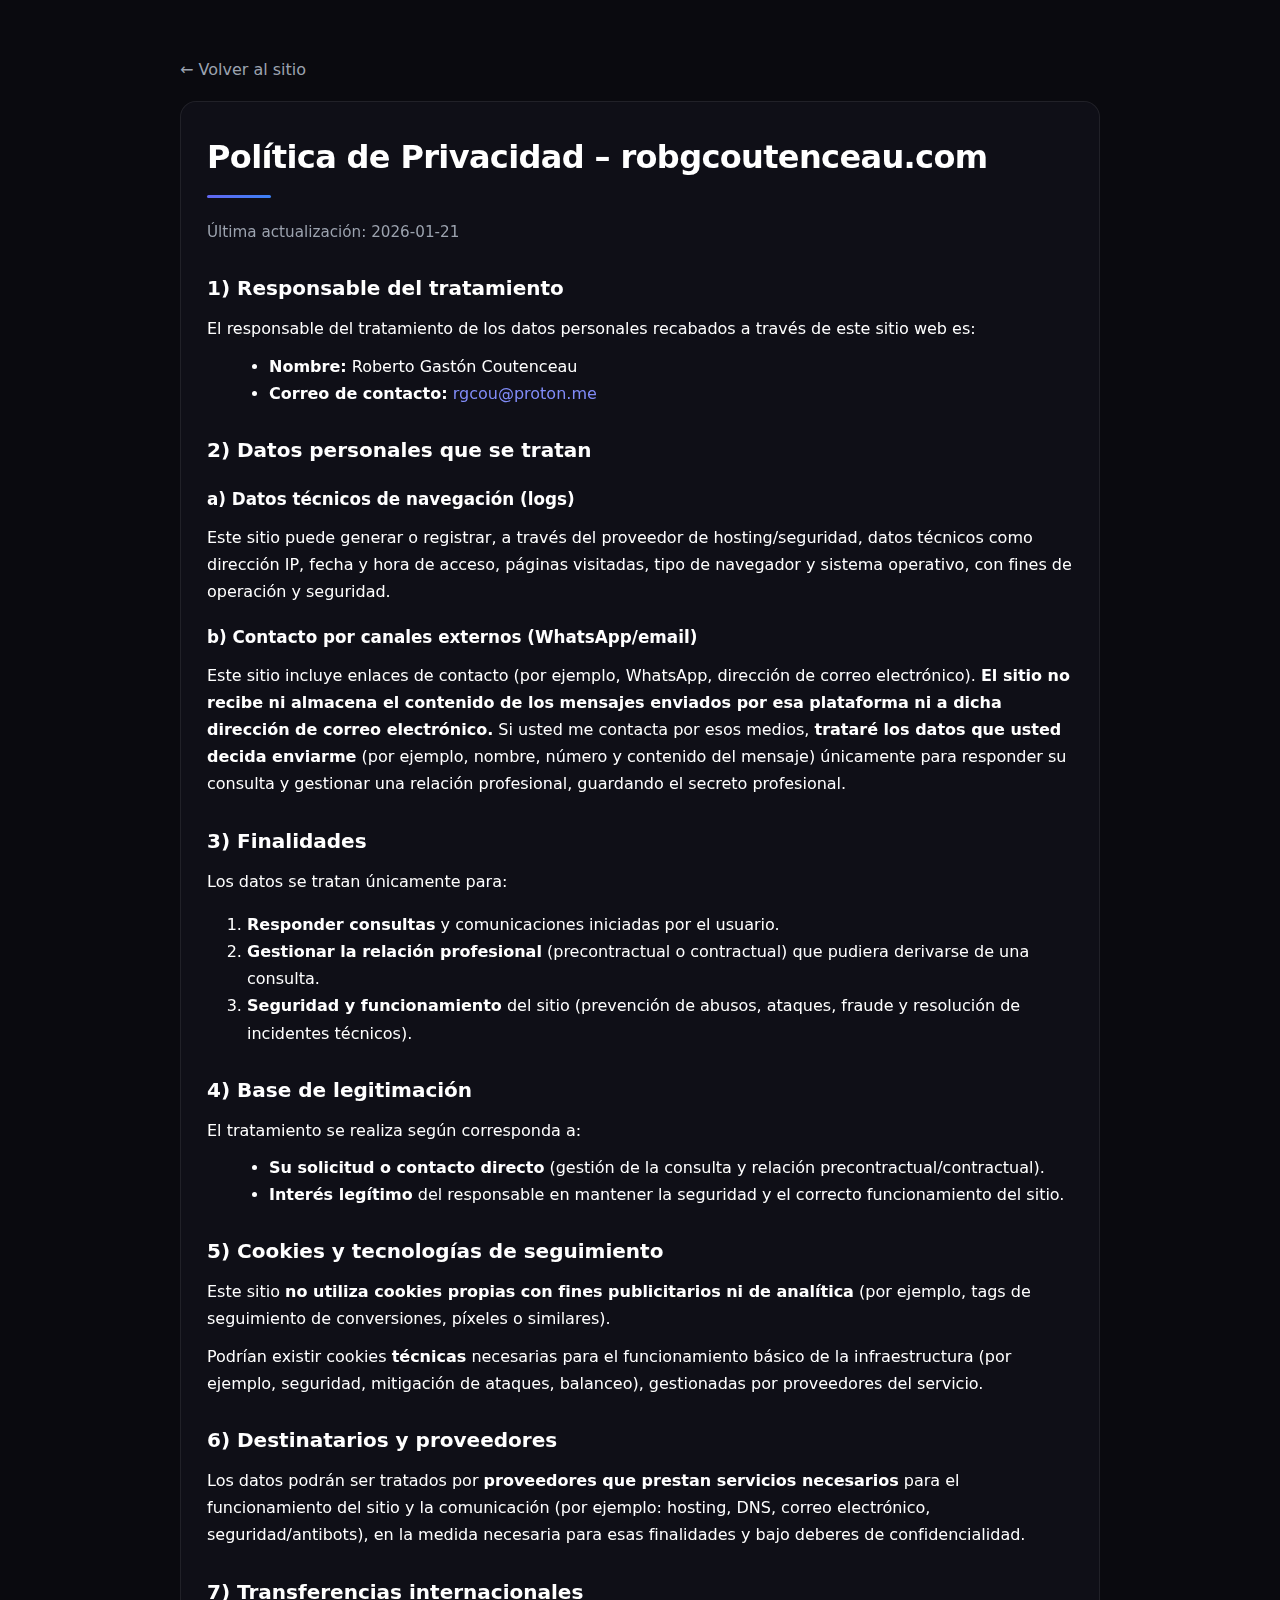
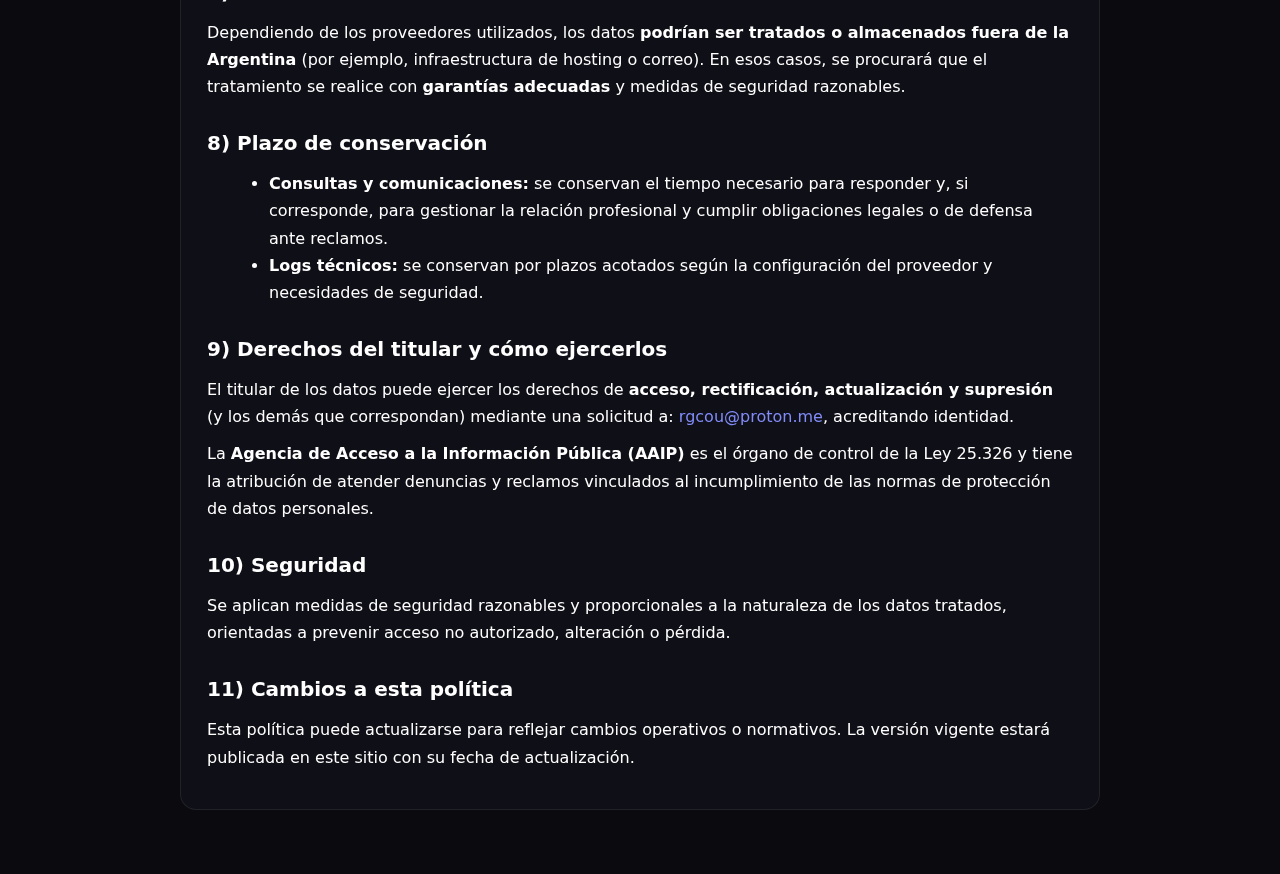
<file: public/politica-de-privacidad.html>
<!doctype html>
<html lang="es">
  <head>
    <meta charset="utf-8" />
    <meta name="viewport" content="width=device-width,initial-scale=1" />
    <title>Política de Privacidad – robgcoutenceau.com</title>
    <meta name="robots" content="index,follow" />
    <style>
      :root{
        --space-black:#0a0a0f;
        --deep-space:#12121d;
        --star-white:#ffffff;
        --metal-gray:#9ca3af;
        --tech-blue:#3b82f6;
        --nebula-purple:#6366f1;
      }
      html,body{height:100%}
      body{
        margin:0;
        background:var(--space-black);
        color:var(--star-white);
        font-family: Inter, system-ui, -apple-system, Segoe UI, Roboto, Arial, sans-serif;
        line-height:1.7;
      }
      .wrap{
        max-width: 920px;
        margin: 0 auto;
        padding: 56px 20px 64px;
      }
      .card{
        background: rgba(18,18,29,0.6);
        border: 1px solid rgba(255,255,255,0.08);
        border-radius: 16px;
        padding: 28px 26px;
        backdrop-filter: blur(10px);
      }
      h1{
        margin:0 0 10px;
        font-size: 2rem;
        letter-spacing: -0.02em;
      }
      .meta{
        margin:0 0 24px;
        color: var(--metal-gray);
        font-size: 0.95rem;
      }
      h2{
        margin: 26px 0 10px;
        font-size: 1.25rem;
      }
      h3{
        margin: 18px 0 8px;
        font-size: 1.05rem;
        color: var(--star-white);
      }
      p{margin: 10px 0}
      ul{margin: 8px 0 8px 22px}
      a{color: #818cf8; text-decoration: none}
      a:hover{color: var(--tech-blue); text-decoration: underline}
      .toplink{
        display:inline-block;
        margin-bottom: 18px;
        color: var(--metal-gray);
      }
      .underline{
        width: 64px;
        height: 3px;
        background: linear-gradient(135deg, var(--nebula-purple), var(--tech-blue));
        border-radius: 999px;
        margin: 10px 0 22px;
      }
    </style>
  </head>

  <body>
    <main class="wrap">
      <a class="toplink" href="/">← Volver al sitio</a>

      <div class="card">
        <h1>Política de Privacidad – robgcoutenceau.com</h1>
        <div class="underline"></div>
        <p class="meta">Última actualización: 2026-01-21</p>

        <h2>1) Responsable del tratamiento</h2>
        <p>El responsable del tratamiento de los datos personales recabados a través de este sitio web es:</p>
        <ul>
          <li><strong>Nombre:</strong> Roberto Gastón Coutenceau</li>
          <li><strong>Correo de contacto:</strong> <a href="mailto:rgcou@proton.me">rgcou@proton.me</a></li>
        </ul>

        <h2>2) Datos personales que se tratan</h2>

        <h3>a) Datos técnicos de navegación (logs)</h3>
        <p>
          Este sitio puede generar o registrar, a través del proveedor de hosting/seguridad, datos técnicos como
          dirección IP, fecha y hora de acceso, páginas visitadas, tipo de navegador y sistema operativo, con fines
          de operación y seguridad.
        </p>

        <h3>b) Contacto por canales externos (WhatsApp/email)</h3>
        <p>
          Este sitio incluye enlaces de contacto (por ejemplo, WhatsApp, dirección de correo electrónico).
          <strong>El sitio no recibe ni almacena el contenido de los mensajes enviados por esa plataforma ni a dicha
          dirección de correo electrónico.</strong>
          Si usted me contacta por esos medios, <strong>trataré los datos que usted decida enviarme</strong>
          (por ejemplo, nombre, número y contenido del mensaje) únicamente para responder su consulta y gestionar una
          relación profesional, guardando el secreto profesional.
        </p>

        <h2>3) Finalidades</h2>
        <p>Los datos se tratan únicamente para:</p>
        <ol>
          <li><strong>Responder consultas</strong> y comunicaciones iniciadas por el usuario.</li>
          <li><strong>Gestionar la relación profesional</strong> (precontractual o contractual) que pudiera derivarse de una consulta.</li>
          <li><strong>Seguridad y funcionamiento</strong> del sitio (prevención de abusos, ataques, fraude y resolución de incidentes técnicos).</li>
        </ol>

        <h2>4) Base de legitimación</h2>
        <p>El tratamiento se realiza según corresponda a:</p>
        <ul>
          <li><strong>Su solicitud o contacto directo</strong> (gestión de la consulta y relación precontractual/contractual).</li>
          <li><strong>Interés legítimo</strong> del responsable en mantener la seguridad y el correcto funcionamiento del sitio.</li>
        </ul>

        <h2>5) Cookies y tecnologías de seguimiento</h2>
        <p>
          Este sitio <strong>no utiliza cookies propias con fines publicitarios ni de analítica</strong>
          (por ejemplo, tags de seguimiento de conversiones, píxeles o similares).
        </p>
        <p>
          Podrían existir cookies <strong>técnicas</strong> necesarias para el funcionamiento básico de la infraestructura
          (por ejemplo, seguridad, mitigación de ataques, balanceo), gestionadas por proveedores del servicio.
        </p>

        <h2>6) Destinatarios y proveedores</h2>
        <p>
          Los datos podrán ser tratados por <strong>proveedores que prestan servicios necesarios</strong> para el funcionamiento
          del sitio y la comunicación (por ejemplo: hosting, DNS, correo electrónico, seguridad/antibots), en la medida necesaria
          para esas finalidades y bajo deberes de confidencialidad.
        </p>

        <h2>7) Transferencias internacionales</h2>
        <p>
          Dependiendo de los proveedores utilizados, los datos <strong>podrían ser tratados o almacenados fuera de la Argentina</strong>
          (por ejemplo, infraestructura de hosting o correo). En esos casos, se procurará que el tratamiento se realice con
          <strong>garantías adecuadas</strong> y medidas de seguridad razonables.
        </p>

        <h2>8) Plazo de conservación</h2>
        <ul>
          <li><strong>Consultas y comunicaciones:</strong> se conservan el tiempo necesario para responder y, si corresponde,
            para gestionar la relación profesional y cumplir obligaciones legales o de defensa ante reclamos.</li>
          <li><strong>Logs técnicos:</strong> se conservan por plazos acotados según la configuración del proveedor y necesidades de seguridad.</li>
        </ul>

        <h2>9) Derechos del titular y cómo ejercerlos</h2>
        <p>
          El titular de los datos puede ejercer los derechos de <strong>acceso, rectificación, actualización y supresión</strong>
          (y los demás que correspondan) mediante una solicitud a:
          <a href="mailto:rgcou@proton.me">rgcou@proton.me</a>, acreditando identidad.
        </p>
        <p>
          La <strong>Agencia de Acceso a la Información Pública (AAIP)</strong> es el órgano de control de la Ley 25.326
          y tiene la atribución de atender denuncias y reclamos vinculados al incumplimiento de las normas de protección de datos personales.
        </p>

        <h2>10) Seguridad</h2>
        <p>
          Se aplican medidas de seguridad razonables y proporcionales a la naturaleza de los datos tratados,
          orientadas a prevenir acceso no autorizado, alteración o pérdida.
        </p>

        <h2>11) Cambios a esta política</h2>
        <p>
          Esta política puede actualizarse para reflejar cambios operativos o normativos.
          La versión vigente estará publicada en este sitio con su fecha de actualización.
        </p>
      </div>
    </main>
  </body>
</html>
</file>
